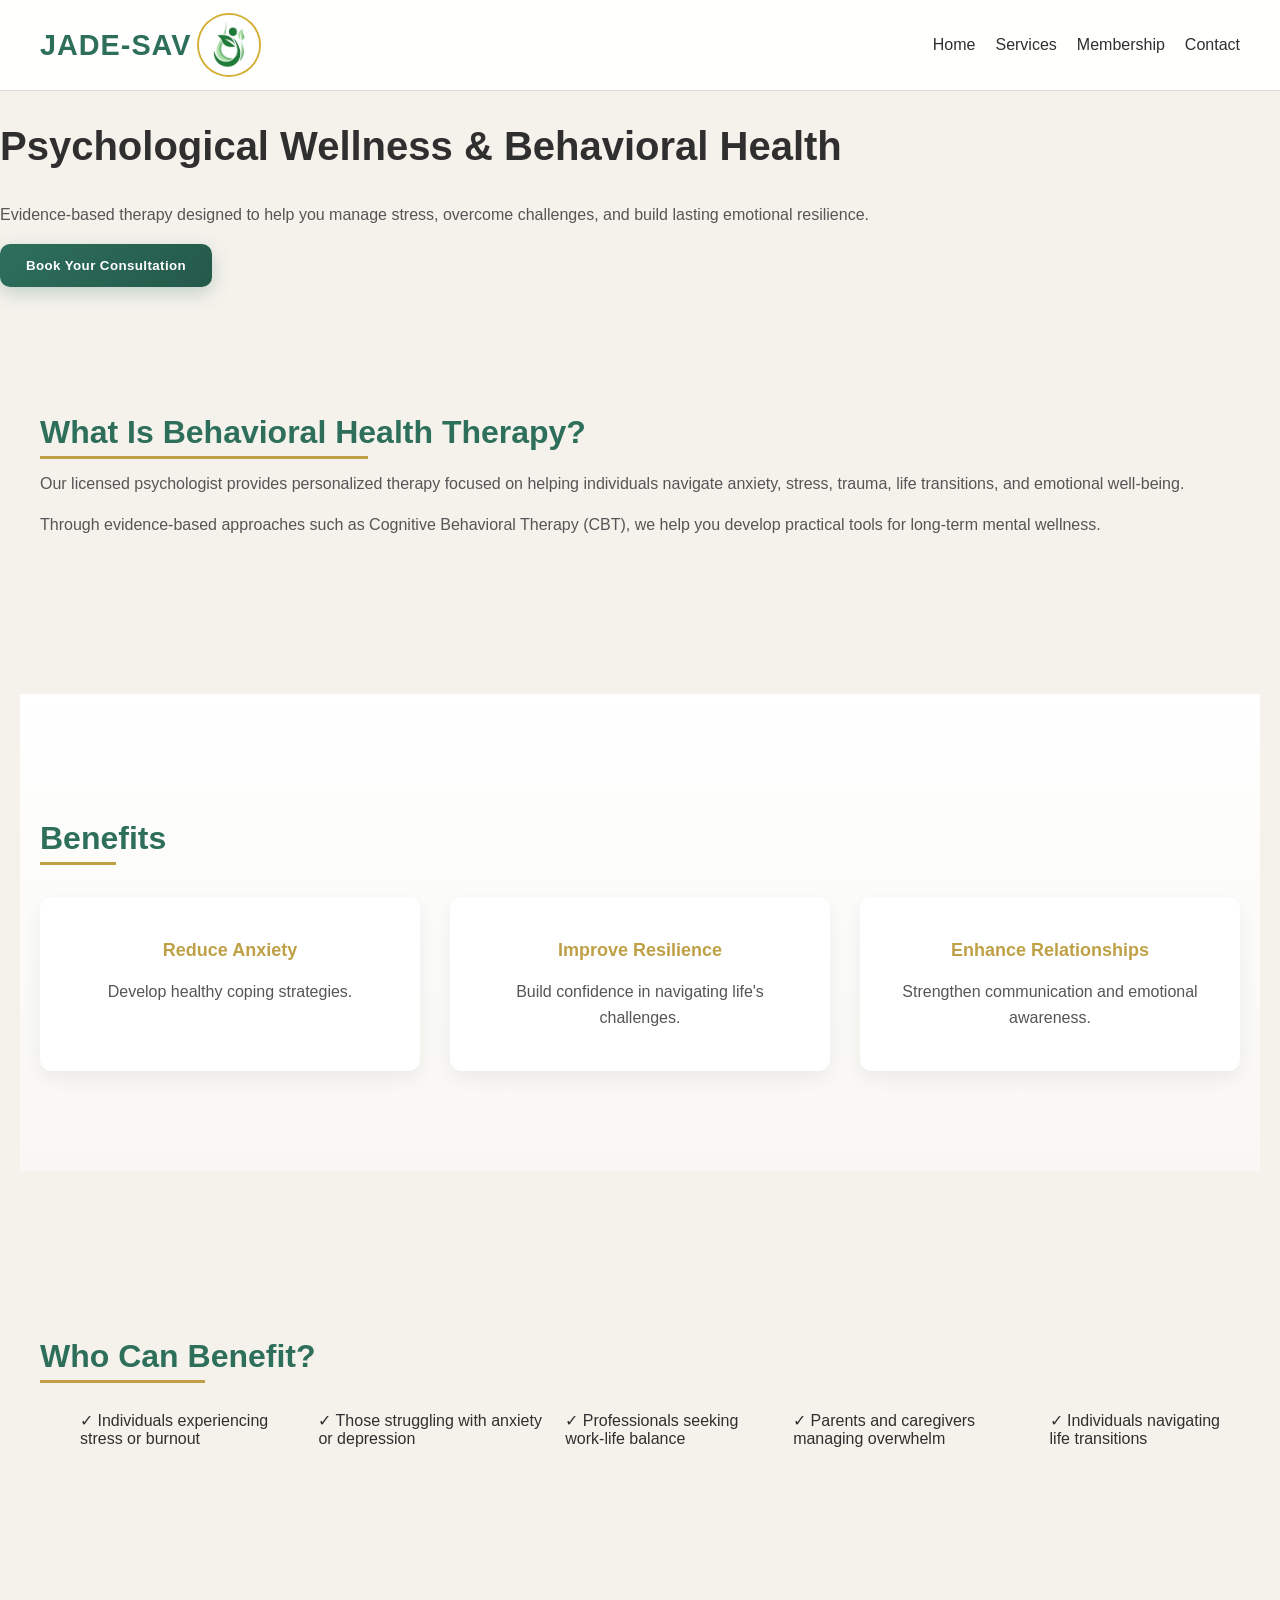
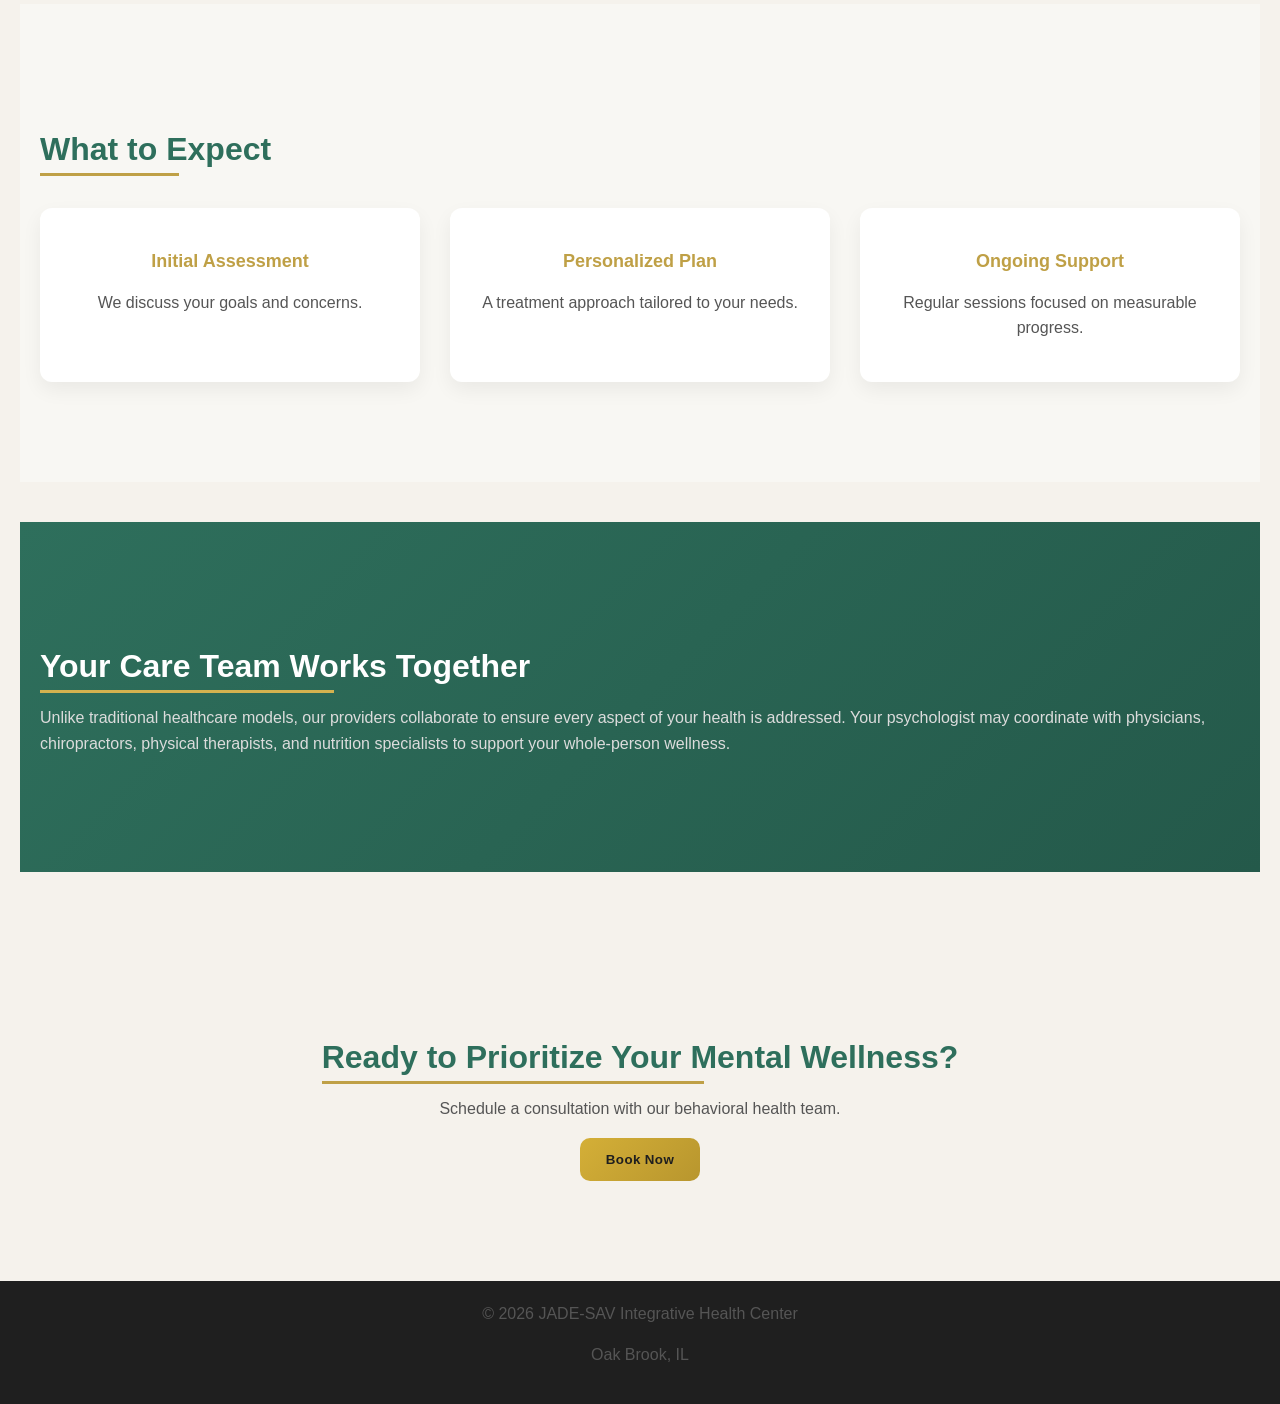
<file: services/iv-therapy.html>
<!DOCTYPE html>
<html lang="en">
    <head>
        <meta charset="UTF-8">
        <title>JADE-SAV Integrative health</title>
        <link rel="stylesheet" href="../style.css">
    </head>
    <body>
        <nav>
          <div class="nav-left">
            <h2>JADE-SAV</h2>
            <img src="../Logo.jpg" alt="JADE-SAV Logo" class="nav-logo">
          </div>     
            
            <ul>
                <li><a href="../index.html">Home</a></li>
                <li><a href="../index.html#services">Services</a></li>
                <li><a href="../index.html#membership">Membership</a></li>
                <li><a href="../index.html#contact">Contact</a></li>
            </ul>
        </nav>
    
        <section class="service-hero iv-therapy-hero">
    <div class="service-content">
        <h1>Psychological Wellness & Behavioral Health</h1>

        <p>
            Evidence-based therapy designed to help you manage stress,
            overcome challenges, and build lasting emotional resilience.
        </p>

        <button class="btn-primary">
            Book Your Consultation
        </button>
    </div>
    </section>
    
    <section class="section">
    <h2>What Is Behavioral Health Therapy?</h2>

    <p>
        Our licensed psychologist provides personalized therapy
        focused on helping individuals navigate anxiety,
        stress, trauma, life transitions, and emotional well-being.
    </p>

    <p>
        Through evidence-based approaches such as Cognitive
        Behavioral Therapy (CBT), we help you develop practical
        tools for long-term mental wellness.
    </p>
</section>

<section class="section section-light">
    <h2>Benefits</h2>

    <div class="grid">

        <div class="card">
            <h3>Reduce Anxiety</h3>
            <p>Develop healthy coping strategies.</p>
        </div>

        <div class="card">
            <h3>Improve Resilience</h3>
            <p>Build confidence in navigating life's challenges.</p>
        </div>

        <div class="card">
            <h3>Enhance Relationships</h3>
            <p>Strengthen communication and emotional awareness.</p>
        </div>

    </div>
</section>

<section class="section">
    <h2>Who Can Benefit?</h2>

    <ul class="service-list">
        <li>✓ Individuals experiencing stress or burnout</li>
        <li>✓ Those struggling with anxiety or depression</li>
        <li>✓ Professionals seeking work-life balance</li>
        <li>✓ Parents and caregivers managing overwhelm</li>
        <li>✓ Individuals navigating life transitions</li>
    </ul>
</section>

<section class="section section-alt">
    <h2>What to Expect</h2>

    <div class="grid">

        <div class="card">
            <h3>Initial Assessment</h3>
            <p>We discuss your goals and concerns.</p>
        </div>

        <div class="card">
            <h3>Personalized Plan</h3>
            <p>A treatment approach tailored to your needs.</p>
        </div>

        <div class="card">
            <h3>Ongoing Support</h3>
            <p>Regular sessions focused on measurable progress.</p>
        </div>

    </div>
</section>

<section class="section section-dark">
    <h2>Your Care Team Works Together</h2>

    <p>
        Unlike traditional healthcare models, our providers
        collaborate to ensure every aspect of your health is
        addressed. Your psychologist may coordinate with
        physicians, chiropractors, physical therapists,
        and nutrition specialists to support your whole-person wellness.
    </p>

</section>

<section class="section" style="text-align:center;">
    <h2>Ready to Prioritize Your Mental Wellness?</h2>

    <p>
        Schedule a consultation with our behavioral health team.
    </p>

    <button class="cta-gold">
        Book Now
    </button>

</section>

        <footer>
            <p>© 2026 JADE-SAV Integrative Health Center</p>
            <p>Oak Brook, IL</p>
        </footer>
    </body>
</html>
</file>
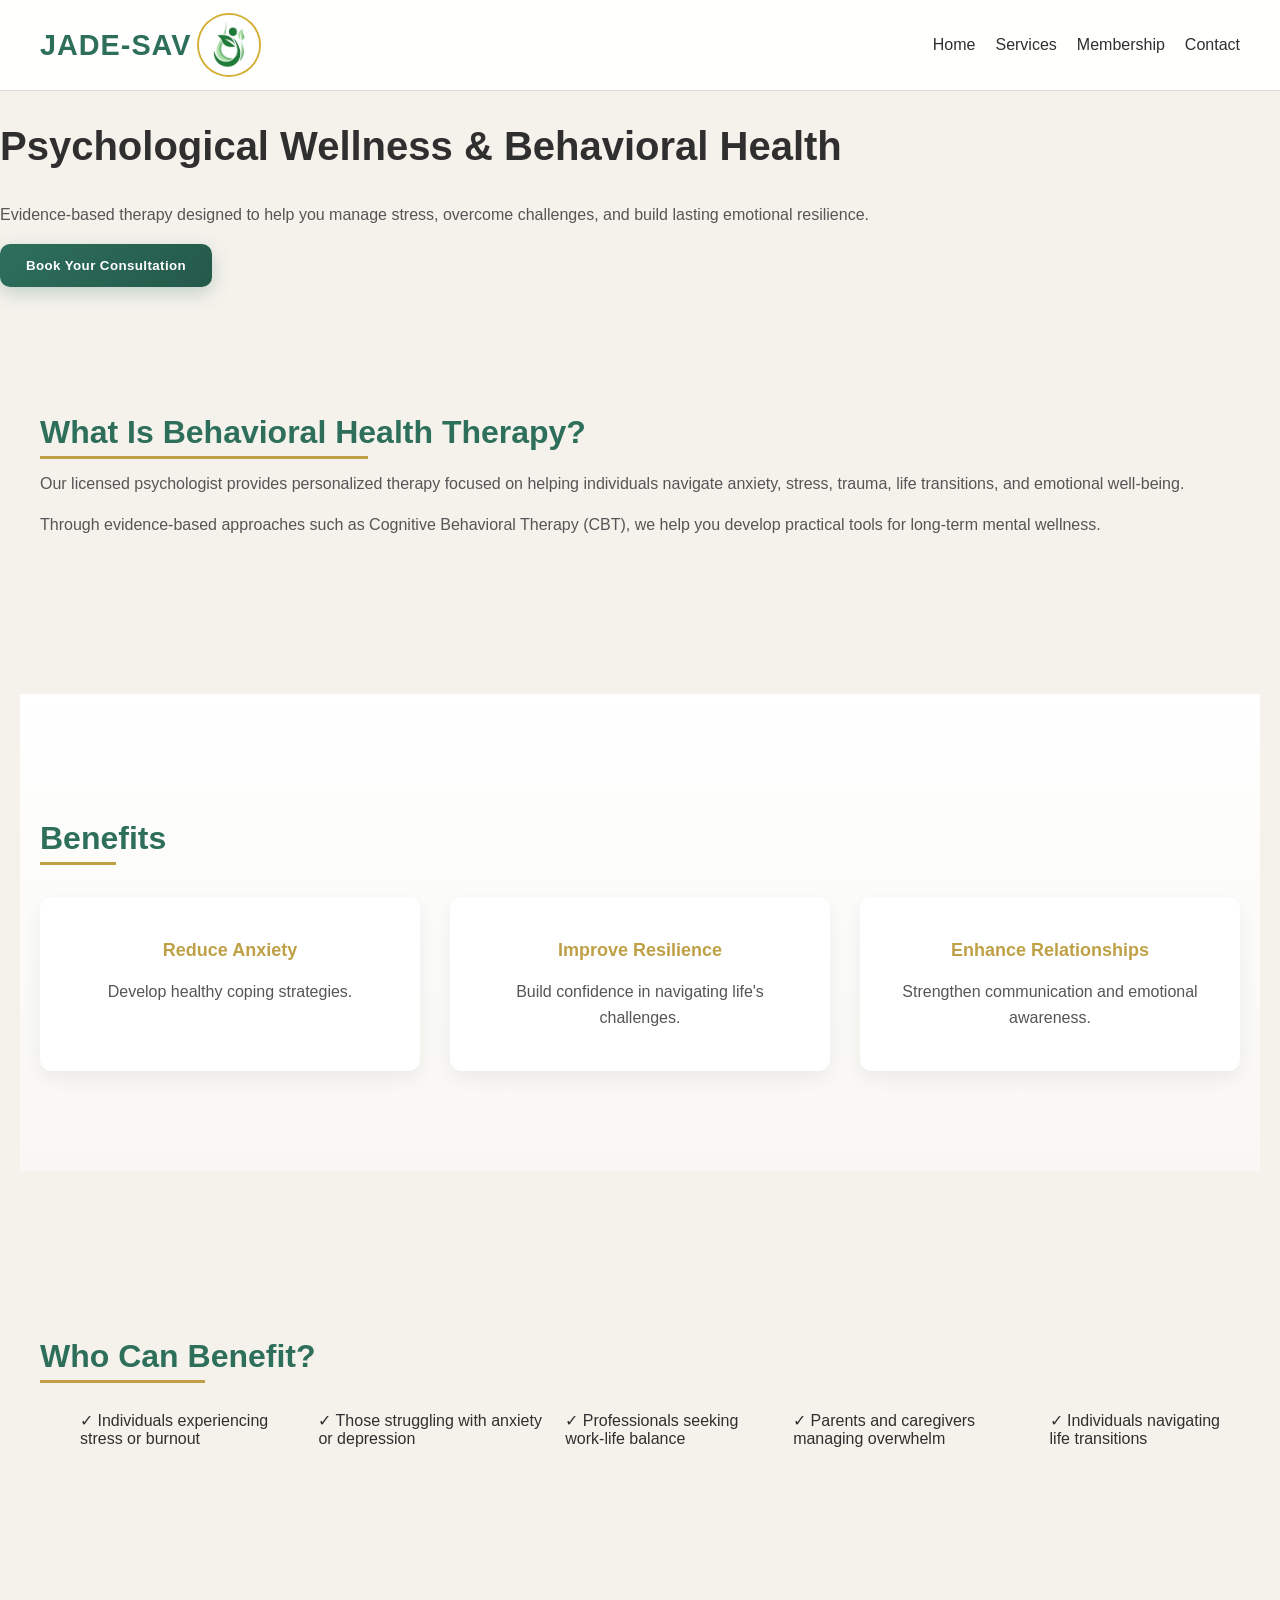
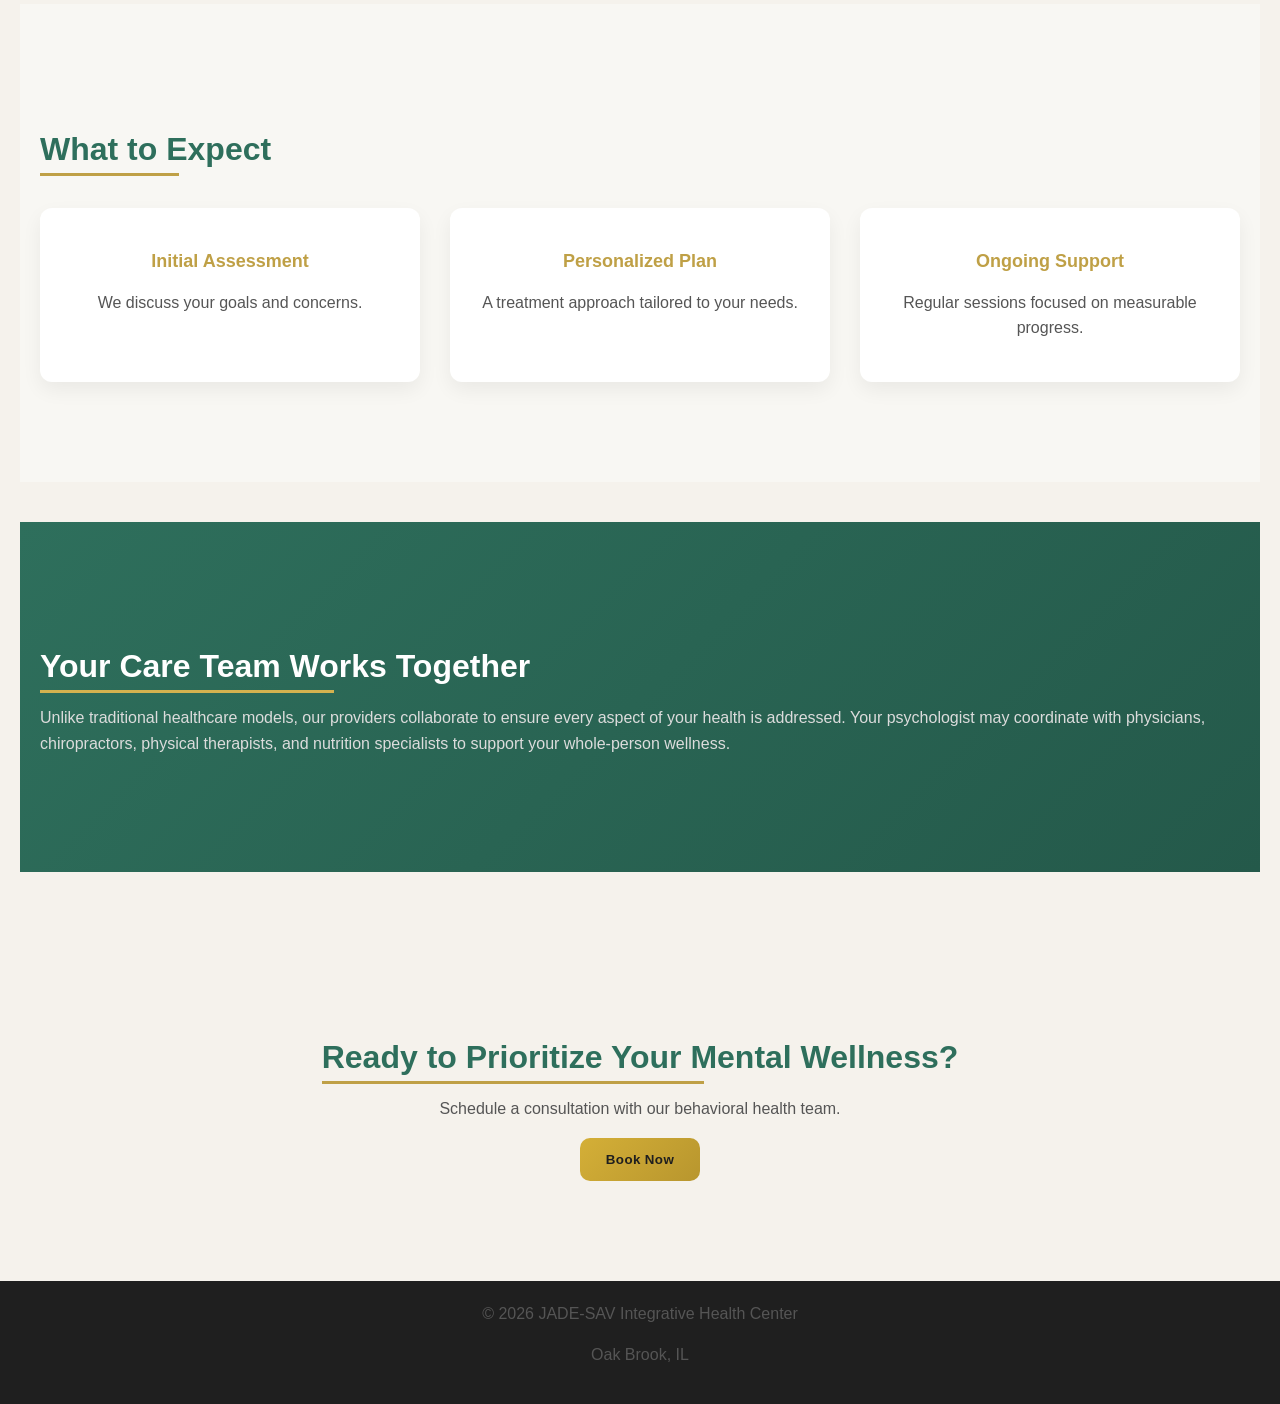
<file: services/medical-care.html>
<!DOCTYPE html>
<html lang="en">
    <head>
        <meta charset="UTF-8">
        <title>JADE-SAV Integrative health</title>
        <link rel="stylesheet" href="../style.css">
    </head>
    <body>
        <nav>
          <div class="nav-left">
            <h2>JADE-SAV</h2>
            <img src="../Logo.jpg" alt="JADE-SAV Logo" class="nav-logo">
          </div>     
            
            <ul>
                <li><a href="../index.html">Home</a></li>
                <li><a href="../index.html#services">Services</a></li>
                <li><a href="../index.html#membership">Membership</a></li>
                <li><a href="../index.html#contact">Contact</a></li>
            </ul>
        </nav>
    
        <section class="service-hero medical-care-hero">
    <div class="service-content">
        <h1>Psychological Wellness & Behavioral Health</h1>

        <p>
            Evidence-based therapy designed to help you manage stress,
            overcome challenges, and build lasting emotional resilience.
        </p>

        <button class="btn-primary">
            Book Your Consultation
        </button>
    </div>
    </section>
    
    <section class="section">
    <h2>What Is Behavioral Health Therapy?</h2>

    <p>
        Our licensed psychologist provides personalized therapy
        focused on helping individuals navigate anxiety,
        stress, trauma, life transitions, and emotional well-being.
    </p>

    <p>
        Through evidence-based approaches such as Cognitive
        Behavioral Therapy (CBT), we help you develop practical
        tools for long-term mental wellness.
    </p>
</section>

<section class="section section-light">
    <h2>Benefits</h2>

    <div class="grid">

        <div class="card">
            <h3>Reduce Anxiety</h3>
            <p>Develop healthy coping strategies.</p>
        </div>

        <div class="card">
            <h3>Improve Resilience</h3>
            <p>Build confidence in navigating life's challenges.</p>
        </div>

        <div class="card">
            <h3>Enhance Relationships</h3>
            <p>Strengthen communication and emotional awareness.</p>
        </div>

    </div>
</section>

<section class="section">
    <h2>Who Can Benefit?</h2>

    <ul class="service-list">
        <li>✓ Individuals experiencing stress or burnout</li>
        <li>✓ Those struggling with anxiety or depression</li>
        <li>✓ Professionals seeking work-life balance</li>
        <li>✓ Parents and caregivers managing overwhelm</li>
        <li>✓ Individuals navigating life transitions</li>
    </ul>
</section>

<section class="section section-alt">
    <h2>What to Expect</h2>

    <div class="grid">

        <div class="card">
            <h3>Initial Assessment</h3>
            <p>We discuss your goals and concerns.</p>
        </div>

        <div class="card">
            <h3>Personalized Plan</h3>
            <p>A treatment approach tailored to your needs.</p>
        </div>

        <div class="card">
            <h3>Ongoing Support</h3>
            <p>Regular sessions focused on measurable progress.</p>
        </div>

    </div>
</section>

<section class="section section-dark">
    <h2>Your Care Team Works Together</h2>

    <p>
        Unlike traditional healthcare models, our providers
        collaborate to ensure every aspect of your health is
        addressed. Your psychologist may coordinate with
        physicians, chiropractors, physical therapists,
        and nutrition specialists to support your whole-person wellness.
    </p>

</section>

<section class="section" style="text-align:center;">
    <h2>Ready to Prioritize Your Mental Wellness?</h2>

    <p>
        Schedule a consultation with our behavioral health team.
    </p>

    <button class="cta-gold">
        Book Now
    </button>

</section>

        <footer>
            <p>© 2026 JADE-SAV Integrative Health Center</p>
            <p>Oak Brook, IL</p>
        </footer>
    </body>
</html>
</file>
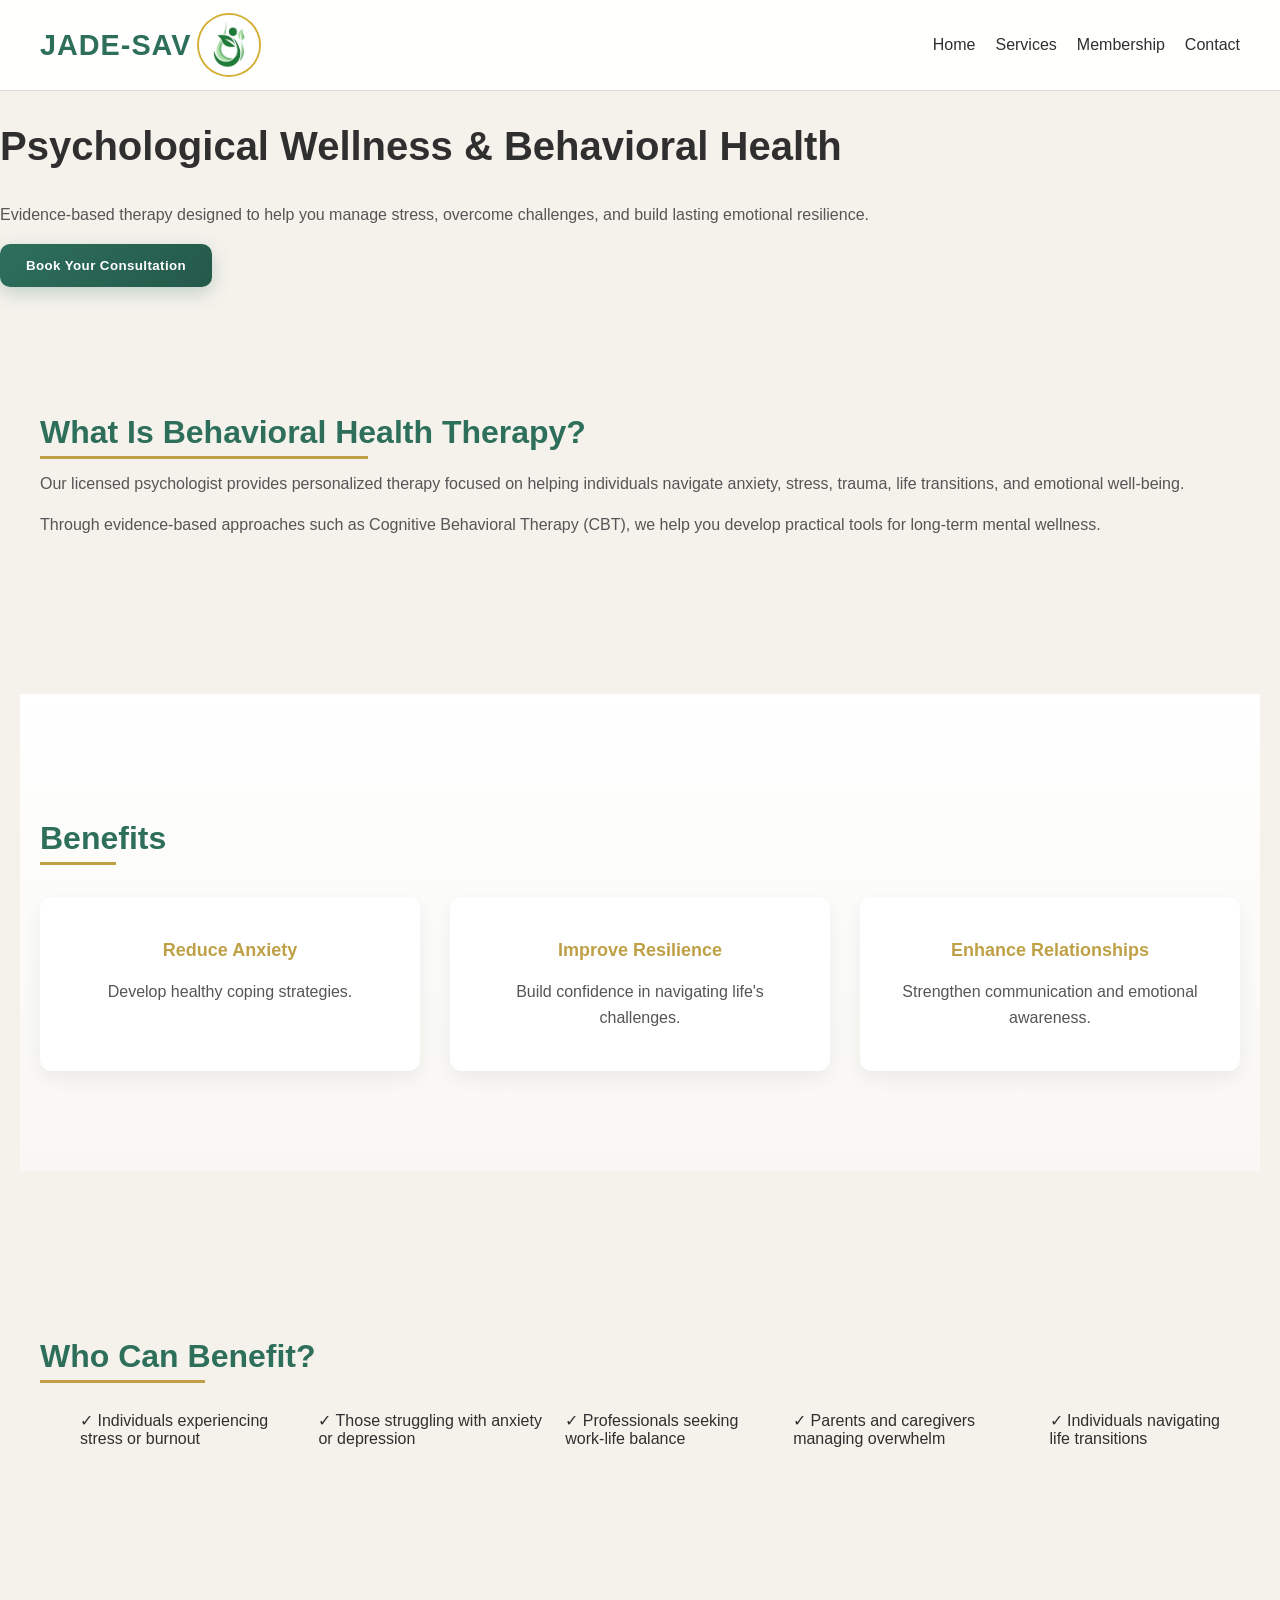
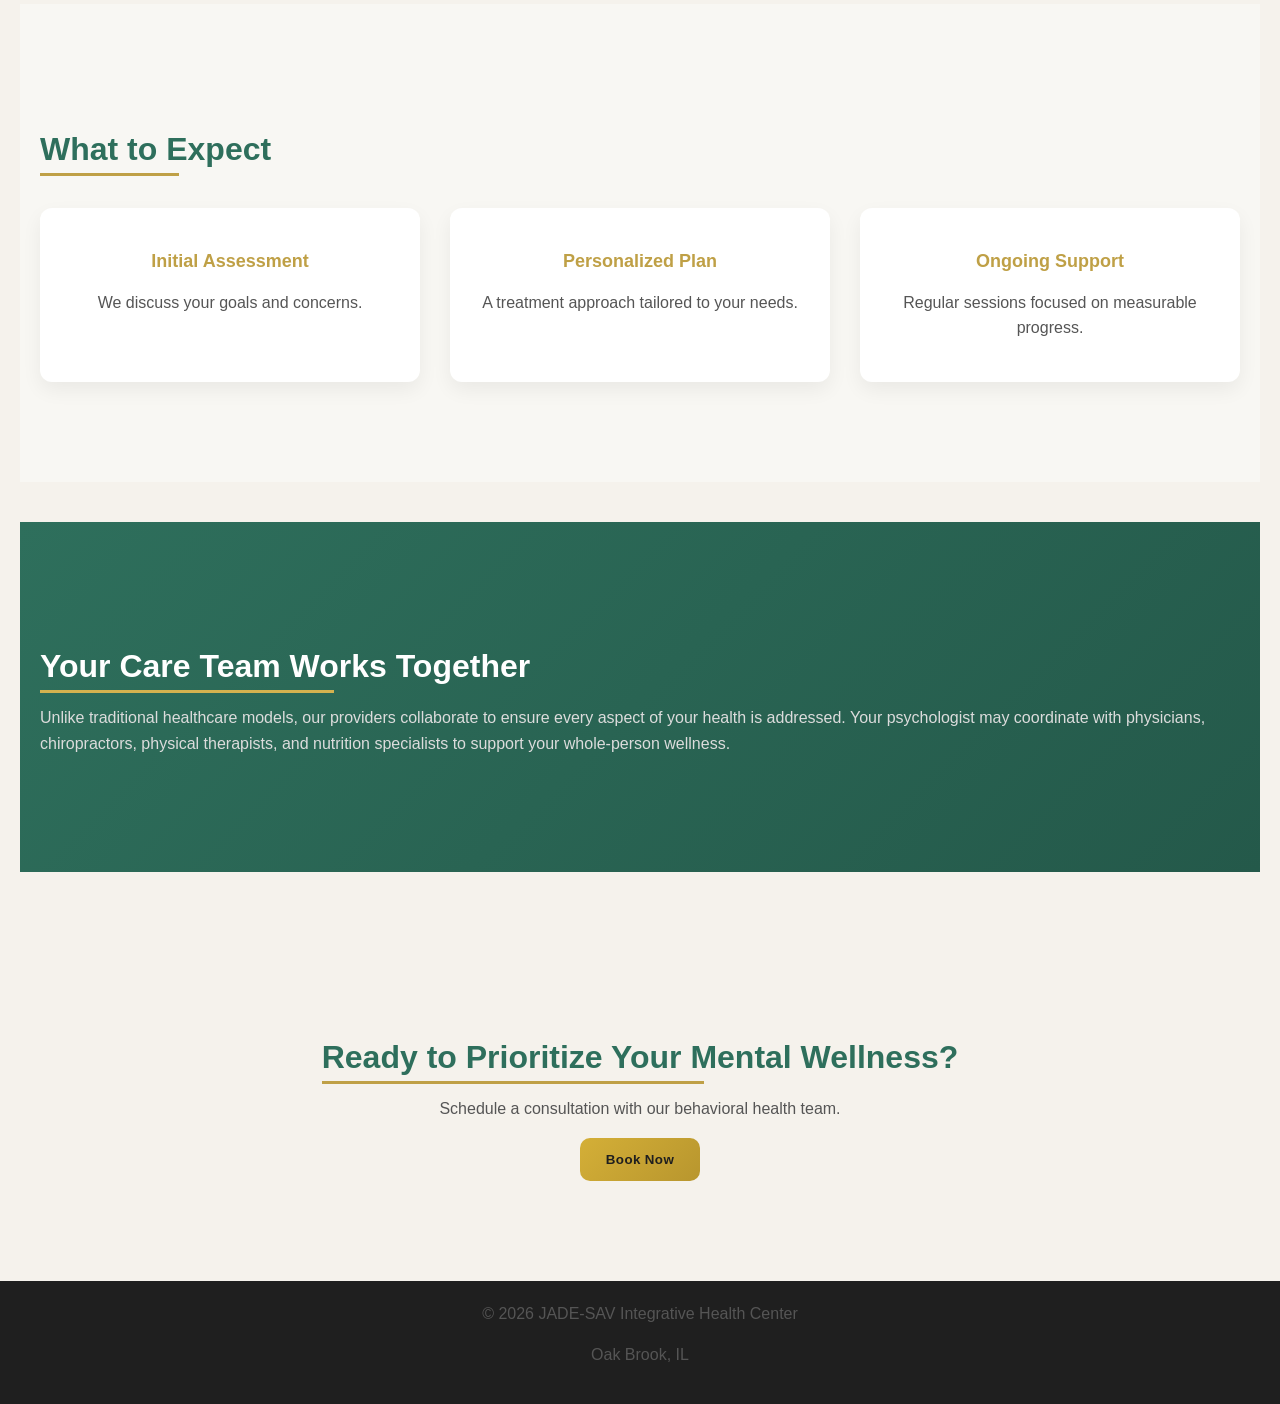
<file: services/psychology.html>
<!DOCTYPE html>
<html lang="en">
    <head>
        <meta charset="UTF-8">
        <title>JADE-SAV Integrative health</title>
        <link rel="stylesheet" href="../style.css">
    </head>
    <body>
        <nav>
          <div class="nav-left">
            <h2>JADE-SAV</h2>
            <img src="../Logo.jpg" alt="JADE-SAV Logo" class="nav-logo">
          </div>     
            
            <ul>
                <li><a href="../index.html">Home</a></li>
                <li><a href="../index.html#services">Services</a></li>
                <li><a href="../index.html#membership">Membership</a></li>
                <li><a href="../index.html#contact">Contact</a></li>
            </ul>
        </nav>
    
        <section class="service-hero psychology-hero">
    <div class="service-content">
        <h1>Psychological Wellness & Behavioral Health</h1>

        <p>
            Evidence-based therapy designed to help you manage stress,
            overcome challenges, and build lasting emotional resilience.
        </p>

        <button class="btn-primary">
            Book Your Consultation
        </button>
    </div>
    </section>
    
    <section class="section">
    <h2>What Is Behavioral Health Therapy?</h2>

    <p>
        Our licensed psychologist provides personalized therapy
        focused on helping individuals navigate anxiety,
        stress, trauma, life transitions, and emotional well-being.
    </p>

    <p>
        Through evidence-based approaches such as Cognitive
        Behavioral Therapy (CBT), we help you develop practical
        tools for long-term mental wellness.
    </p>
</section>

<section class="section section-light">
    <h2>Benefits</h2>

    <div class="grid">

        <div class="card">
            <h3>Reduce Anxiety</h3>
            <p>Develop healthy coping strategies.</p>
        </div>

        <div class="card">
            <h3>Improve Resilience</h3>
            <p>Build confidence in navigating life's challenges.</p>
        </div>

        <div class="card">
            <h3>Enhance Relationships</h3>
            <p>Strengthen communication and emotional awareness.</p>
        </div>

    </div>
</section>

<section class="section">
    <h2>Who Can Benefit?</h2>

    <ul class="service-list">
        <li>✓ Individuals experiencing stress or burnout</li>
        <li>✓ Those struggling with anxiety or depression</li>
        <li>✓ Professionals seeking work-life balance</li>
        <li>✓ Parents and caregivers managing overwhelm</li>
        <li>✓ Individuals navigating life transitions</li>
    </ul>
</section>

<section class="section section-alt">
    <h2>What to Expect</h2>

    <div class="grid">

        <div class="card">
            <h3>Initial Assessment</h3>
            <p>We discuss your goals and concerns.</p>
        </div>

        <div class="card">
            <h3>Personalized Plan</h3>
            <p>A treatment approach tailored to your needs.</p>
        </div>

        <div class="card">
            <h3>Ongoing Support</h3>
            <p>Regular sessions focused on measurable progress.</p>
        </div>

    </div>
</section>

<section class="section section-dark">
    <h2>Your Care Team Works Together</h2>

    <p>
        Unlike traditional healthcare models, our providers
        collaborate to ensure every aspect of your health is
        addressed. Your psychologist may coordinate with
        physicians, chiropractors, physical therapists,
        and nutrition specialists to support your whole-person wellness.
    </p>

</section>

<section class="section" style="text-align:center;">
    <h2>Ready to Prioritize Your Mental Wellness?</h2>

    <p>
        Schedule a consultation with our behavioral health team.
    </p>

    <button class="cta-gold">
        Book Now
    </button>

</section>

        <footer>
            <p>© 2026 JADE-SAV Integrative Health Center</p>
            <p>Oak Brook, IL</p>
        </footer>
    </body>
</html>
</file>
<file: style.css>
body{
    font-family: 'Segoe UI', sans-serif;
    margin: 0;
    background: #f5f2ec;
    color: #2f2f2f;
}

html {
    scroll-behavior: smooth;
}

/* NAV */
nav{
    position: sticky;
    top: 0;
    z-index: 1000;
    display: flex;
    justify-content: space-between;
    align-items: center;
    padding: 15px 40px;
    backdrop-filter: blur(10px);
    background: rgba(255,255,255,0.95);
    border-bottom: 1px solid #e0ddd7;
}

.nav-left {
    display: flex;
    align-items: center;
    gap: 8px;
}

.nav-left h2 {
    margin: 0;
    color: #2e6f5c;
    font-size: 1.8rem;
    font-weight: 700;
    letter-spacing: 1px;
}

.nav-logo {
    width: 50px;
    height: 50px;
    object-fit: contain;
    display: block;
    padding: 5px;
    border-radius: 50%;
    background: rgba(255,255,255,0.7);
    box-shadow: 0 0 0 2px #d4af37;
}

ul{
    display: flex;
    gap: 20px;
    list-style: none;
}

a {
    text-decoration: none;
    color: inherit
}

nav h2 {
    margin: 0;
}

nav ul li {
    cursor: pointer;
}

nav ul li a {
    position: relative;
}

nav ul li a::after {
    content: "";
    position: absolute;
    width: 0%;
    height: 2px;
    background: #bfa046;
    left: 0;
    bottom: -4px;
    transition: 0.3s;
}

nav ul li a:hover::after {
    width: 100%;
}

/* SECTIONS */
.section{
    padding: 100px 20px;
    max-width: 1200px;
    margin: auto;
}

.section + .section {
    margin-top: 40px;
}

.section h2 {
    position: relative;
    display: inline-block;
}

.section h2::after {
    content: "";
    width: 60%;
    height: 3px;
    background: #bfa046;
    position: absolute;
    left: 0;
    bottom: -8px;
}

.section-light{
    background: linear-gradient(to bottom, #ffffff, #f8f7f3);
}

.section-alt{
    background: #f8f7f3;
}

.section-dark{
    background: linear-gradient(135deg, #2e6f5c, #24594a);
    color: white;
}

.section-dark h2{
    color: white;
}

.section-dark h2::after {
    background: #d4b24f;
}

.section-dark h3 {
    color: #d4af37; /* richer gold */
}

.section-dark p{
    color: #dcdcdc;
}

.hero-container {
    max-width: 1200px;
    margin: auto;
    width: 100%;
    padding: 0 20px;
    display: flex;
    align-items: center;
}

/* GRID */
.grid{
    display: grid;
    grid-template-columns: repeat(auto-fit, minmax(220px, 1fr));
    gap: 30px;
    margin-top: 20px;
}

.card{
    background: white;
    padding: 25px;
    border-radius: 12px;
    box-shadow: 0 8px 20px rgba(0,0,0,0.06);
    transition: all 0.3s ease;
    text-align: center;
}

.card button {
    width: 100%;
    margin-top: 20px;
    padding: 16px;
    border-radius: 10px;
    font-weight: 600;
    letter-spacing: 0.5px;
}

.card:hover {
    transform: translateY(-8px) scale(1.01);
    box-shadow: 0 12px 25px rgba(0, 0, 0, 0.1);
}

.card img {
    width: 100%;
    height: 140px;
    object-fit: cover;
    border-radius: 8px;
    margin-bottom: 10px;
}

.section-dark .card{
    background: rgba(255,255,255,0.12);
    border: 1px solid rgba(255, 255, 255, 0.1);
    backdrop-filter: blur(6px);
}

.featured{
    border: 2px solid #d4af37;
}

.featured .cta-gold {
    transform: scale(1.05);
    box-shadow: 0 12px 30px rgba(212,175,55,0.5);
}

/* TYPOGRAPHY */
h1{
    font-size: 40px;
    font-weight: 600;
}

h2{
    font-size: 32px;
    margin-bottom: 20px;
    color: #2e6f5c;
}

h3{
    font-size: 18px;
    color: #bfa046;
}

p{
    line-height: 1.6;
    color: #555;
    margin-top: 0;
}

.trust-bar {
    margin-top: 10px;
    display: flex;
    gap: 20px;
    font-size: 14px;
    color: rgba(255, 255, 255, 0.85);
    flex-wrap: wrap;
}

.trust-bar span {
    font-weight: 500;
}

.hero {
    position: relative;
    min-height: 90vh;
    display: flex;
    align-items: center;
    background: linear-gradient(
        to right,
        rgba(20, 20, 20, 0.35) 25%,
        rgba(20, 20, 20, 0.2) 50%,
        rgba(20, 20, 20, 0.05) 75%), url('hero-3.jpg') center/cover no-repeat;

    }


.hero h1 {
    font-size: clamp(36px, 5vw, 56px);
    line-height: 1.2;
    color: #ffffff;
    margin-bottom: 20px;;
    font-weight: 600;
    letter-spacing: -0.5px;
}

.hero h1 span {
    color: #d4af37; /* richer gold */
    text-shadow: 0 2px 8px rgba(0, 0, 0, 0.4);
}

.hero p {
    font-size: 18px;
    line-height: 1.7;
    color: rgba(255, 255, 255, 0.85);
    margin-bottom: 25px;
    max-width: 460px; 
}


@keyframes fadeIn {
    to {
        opacity: 0.95;
    }
}

.testimonial-intro {
    margin-bottom: 20px;
}

.testimonial {
    text-align: left;
    padding: 35px;
    background: #ffffff;
    border-left: 3px solid #d4af37;
    box-shadow: 0 10px 25px rgba(0,0,0,0.06);
    max-width: 350px;
    margin: auto;
    height: 100%;
    display: flex;
    flex-direction: column;
    justify-content: space-between;
}

.testimonial:hover {
    transform: translateY(-6px);
    transition: 0.3s ease;
}

.testimonial:nth-child(2) {
    transform: scale(1.05);
}

.quote {
    font-size: 19px;
    line-height: 1.7;
    font-style: italic;
    color: #2a2a2a;
    margin-bottom: 20px;
    position: relative;
}

.client {
    margin-top: 10px;
    display: flex;
    flex-direction: column;
    gap: 2px;
}

.name {
    font-weight: 600;
    color: #2e6f5c;
}

.location {
    font-size: 12px;
    color: #999;
}

.microcopy {
    display: block;
    text-align: center;
    font-size: 13px;
    color: #777;
    margin-top: 10px;
}

.stars {
    color: #d4af37;
    margin-bottom: 15px;
    font-size: 14px;
    text-align: center;
    display: block;
}

/* BUTTONS */
button {
    padding: 14px 26px;
    border-radius: 10px;
    border: none;
    font-weight: 600;
    letter-spacing: 0.4px;
    cursor: pointer;
    transition: all 0.25s ease;
    position: relative;
    overflow: hidden;
}

button::after {
    content: "";
    position: absolute;
    top: 0;
    left: -75%;
    width: 50%;
    height: 100%;
    background: rgba(255,255,255,0.2);
}

button:hover::after {
    left: 125%;
}

.section-dark button {
    font-size: 16px;
    padding: 16px 32px;
}

/* PRIMARY (main action) */
.btn-primary {
    background: linear-gradient(135deg, #2e6f5c, #24594a);
    color: white;
    box-shadow: 0 6px 18px rgba(46, 111, 92, 0.25);
}

.btn-primary:hover {
    transform: translateY(-3px);
    box-shadow: 0 10px 25px rgba(46, 111, 92, 0.35);
}

/* SECONDARY (membership) */
.btn-secondary {
    background: linear-gradient(135deg, #d4af37, #b8962e);
    color: #1f1f1f;
    box-shadow: 0 6px 18px rgba(212, 175, 55, 0.3);
}

.btn-secondary:hover {
    transform: translateY(-3px);
    box-shadow: 0 10px 25px rgba(212, 175, 55, 0.4);
}

/* MEMBERSHIP CTA */
.cta-gold{
    background: linear-gradient(135deg, #d4af37, #b8962e);
    color: #1f1f1f;
    font-weight: 700;
}

.cta-gold:hover{
    transform: translateY(-3px);
    box-shadow: 0 10px 25px rgba(212, 175, 55, 0.4);
}

.hero-buttons {
    display: flex;
    gap: 20px;
    margin-top: 30px;
}

.fade-in{
    opacity: 0;
    transform: translateY(30px);
    transition: all 0.8s ease;
}

.fade-in.show{
    opacity: 1;
    transform: translateY(0);
}

/* FOOTER */
footer{
    text-align: center;
    padding: 20px;
    background: #1f1f1f;
    color: #aaa;
}
</file>
